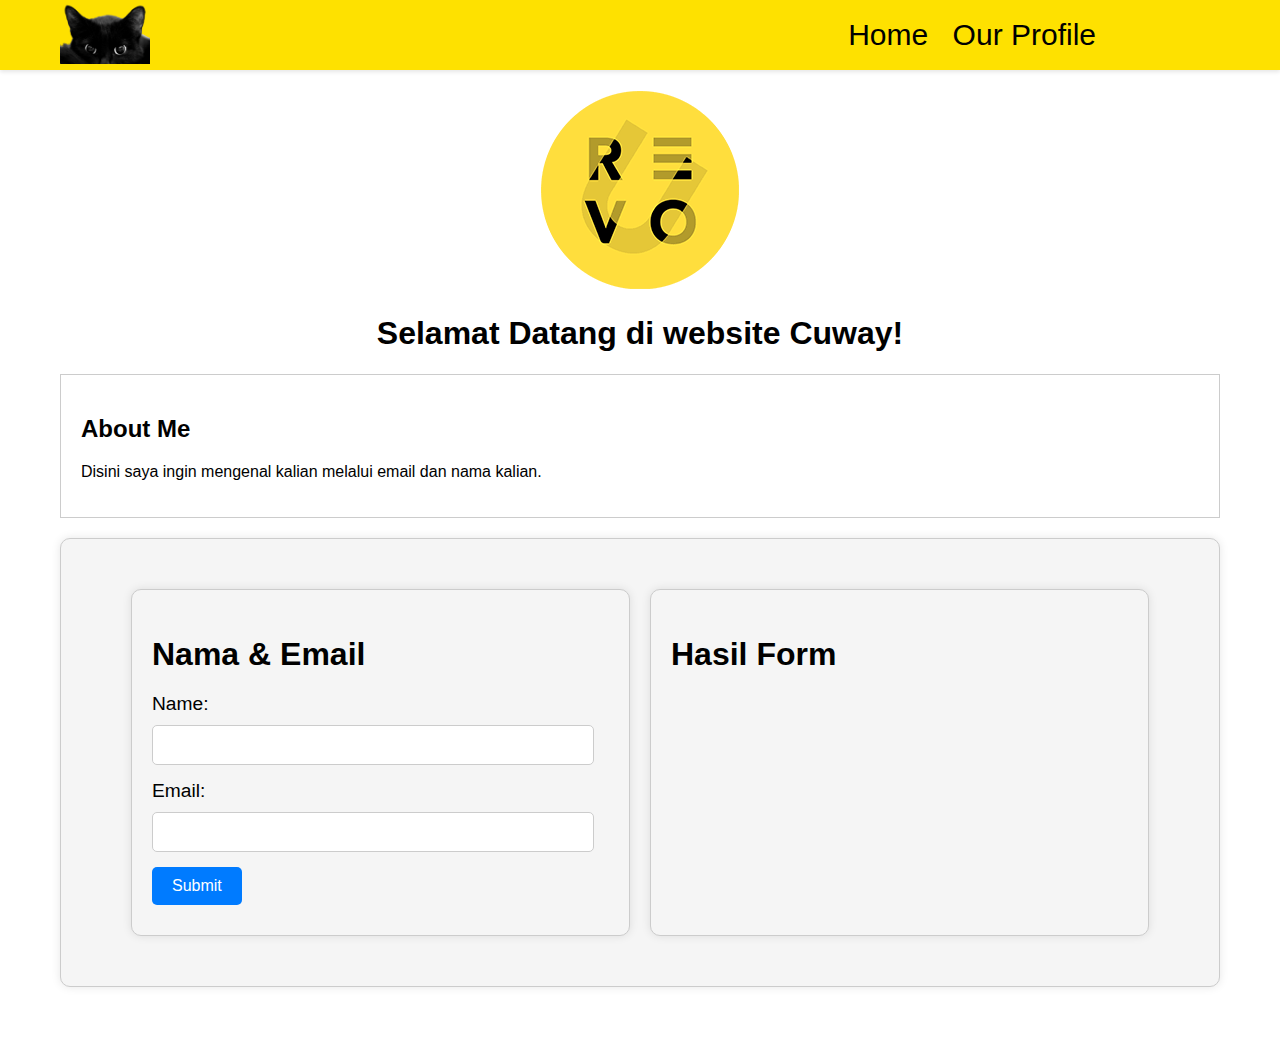
<file: index.html>
<!DOCTYPE html>
<html lang="en">
<head>
    <meta charset="UTF-8">
    <meta name="viewport" content="width=device-width, initial-scale=1.0">
    <title>web Cuway</title>
    <link rel="stylesheet" href="css/style.css">
</head>
<body>
    <div class="navbar">
        <a href="index.html" class="logo-link">
            <img src="ucing.png" alt="Logo" class="logo">
        </a>
        <div class="nav-buttons">
            <a href="index.html">Home</a>
            <a href="profile.html">Our Profile</a>
        </div>
    </div>
    <main>
        <section class="greeting">
            <img src="rvo.png" alt="gambar logo">
            <h1>Selamat Datang di website Cuway!</h1>
            <p id="greeting"></p>
        </section>
        <section class="about">
            <h2>About Me</h2>
            <p>Disini saya ingin mengenal kalian melalui email dan nama kalian.</p>
        </section>
        <section class="form">
            <div class="form-results-container">
                <div class="form-container">
                    <h2>Nama & Email</h2>
                    <form id="contact-form">
                        <label for="name">Name:</label>
                        <input type="text" id="name" name="name" required>
                        <label for="email">Email:</label>
                        <input type="email" id="email" name="email" required>
                        <button type="submit">Submit</button>
                    </form>
                </div>
                <div class="results-container">
                    <h2>Hasil Form</h2>
                    <div id="form-results">
                    </div>
                </div>
            </div>
        </section>
    </main>
    <script src="js/script.js"></script>
</body>
</html>
</file>
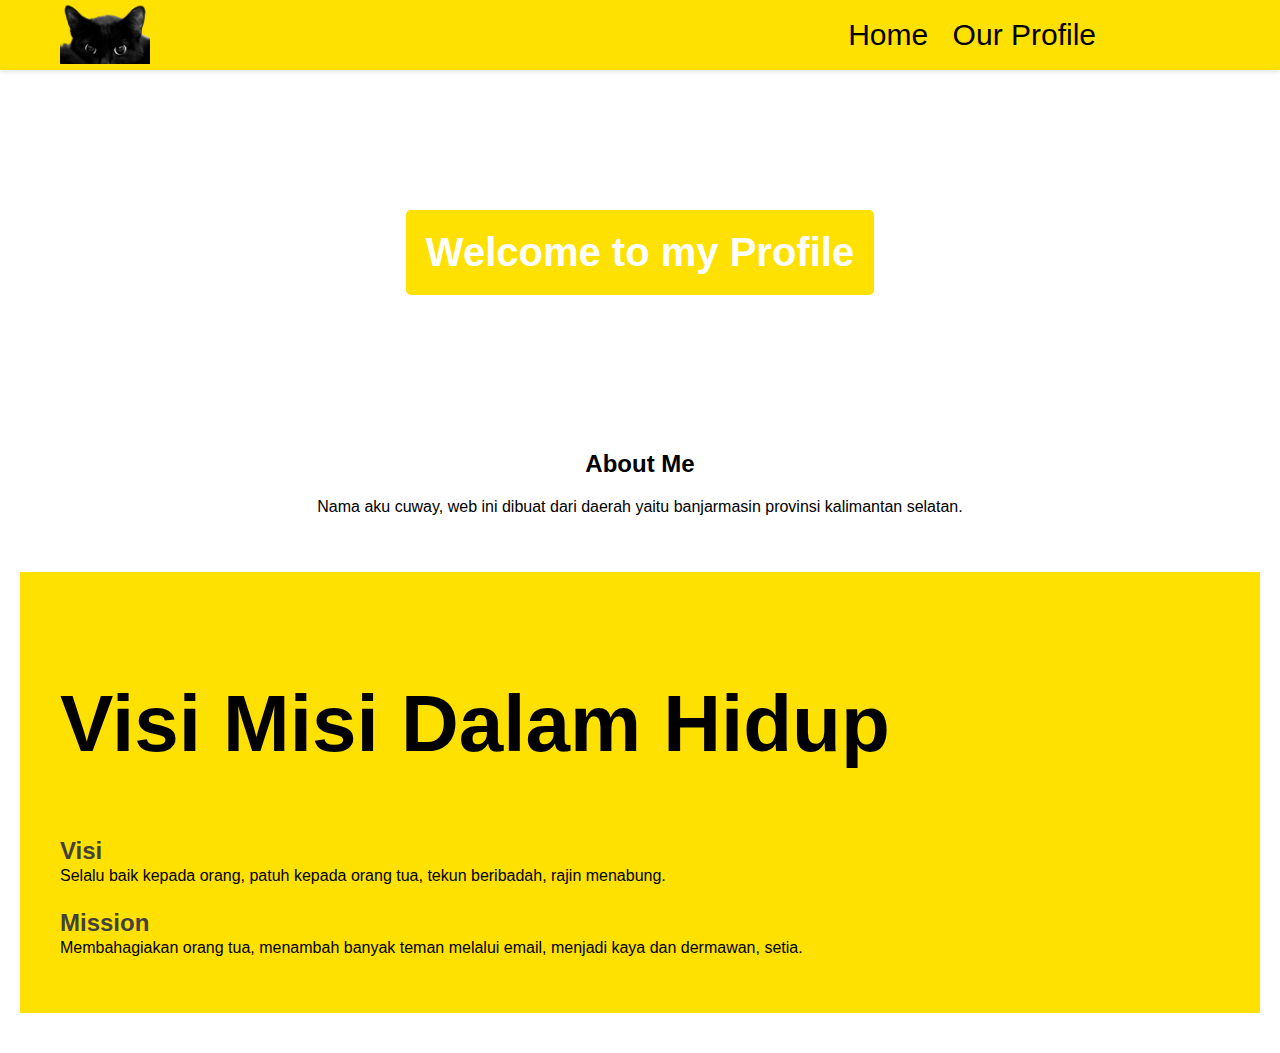
<file: profile.html>
<!DOCTYPE html>
<html lang="en">
<head>
    <meta charset="UTF-8">
    <meta name="viewport" content="width=device-width, initial-scale=1.0">
    <title>Our Profile</title>
    <link rel="stylesheet" href="css/style.css">
</head>
<body>
    <div class="navbar">
        <a href="index.html" class="logo-link">
            <img src="ucing.png" alt="Logo" class="logo">
        </a>
        <div class="nav-buttons">
            <a href="index.html">Home</a>
            <a href="profile.html">Our Profile</a>
        </div>
    </div>
    <main>
        <section class="banner">
            <h1>Welcome to my Profile</h1>
        </section>

        <section class="about-me">
            <h2>About  Me</h2>
            <p>Nama aku cuway, web ini dibuat dari daerah yaitu banjarmasin provinsi kalimantan selatan.</p>
        </section>

        <section class="vision-mission">
            <h2>Visi Misi Dalam Hidup</h2>
            <div class="vision">
                <h3>Visi</h3>
                <p>Selalu baik kepada orang, patuh kepada orang tua, tekun beribadah, rajin menabung.</p>
            </div>
            <div class="mission">
                <h3>Mission</h3>
                <p>Membahagiakan orang tua, menambah banyak teman melalui email, menjadi kaya dan dermawan, setia.</p>
            </div>
        </section>
    </main>
    <script src="js/script.js"></script>
</body>
</html>
</file>
<file: css/style.css>
body {
    font-family: Arial, sans-serif;
    margin: 0;
    padding: 0;
}

.navbar {
    background-color: #fee100;
    display: flex;
    justify-content: space-between;
    align-items: center;
    height: 70px;
    padding: 0 20px;
    box-shadow: 0px 2px 4px rgba(0, 0, 0, 0.1);
}

.navbar a {
    color: #000000;
    text-decoration: none;
    font-size: 16px;
    transition: color 0.3s;
}

.navbar a:hover {
    color: #ffffff;
}

.navbar .logo {
    width: 90px; 
    margin-bottom: auto;
    margin-left: 40px;
    padding-bottom: 1px;
    height: auto; 
}

.nav-buttons{
    padding-right: 40px;
    margin-right: 10%;
}
.nav-buttons a {
    margin-left: 20px;
    order: 1; 
    font-size: 30px;
    font-family: 'Gill Sans', 'Gill Sans MT', Calibri, 'Trebuchet MS', sans-serif;
}

main {
    padding: 20px;
}

.greeting {
    text-align: center;
}

.about, .form {
    margin-top: 20px;
    border: 1px solid #ccc;
    padding: 20px;
    margin-right: 40px;
    margin-left: 40px;
}

.form{
    margin-bottom: 40px;
}

.form label, .form button {
    display: block;
    margin-bottom: 10px;
}

.form button {
    background-color: #333;
    color: #fff;
    border: none;
    padding: 5px 10px;
    cursor: pointer;
}

.form-container {
    flex: 1;
    margin-right: 20px;
}

.results-container {
    flex: 1;
    border: 1px solid #ccc;
    padding: 10px;
}

.form {
    padding: 50px;
    background-color: #f5f5f5;
    border-radius: 10px;
    box-shadow: 0 0 10px rgba(0, 0, 0, 0.1);
}

.form h2 {
    font-size: 2rem;
    margin-bottom: 20px;
}

form label {
    display: block;
    font-size: 1.2rem;
    margin-bottom: 5px;
}

.form-results-container {
    display: flex;
    margin-left: 20px;
}

.form-container,
.results-container {
    flex: 1;
    padding: 20px;
    border: 1px solid #ccc;
    border-radius: 10px;
    background-color: #f5f5f5;
    box-shadow: 0 0 10px rgba(0, 0, 0, 0.1);
    margin-right: 20px;
}

form input {
    width: 92%;
    padding: 10px;
    font-size: 1rem;
    border: 1px solid #ccc;
    border-radius: 5px;
    margin-bottom: 15px;
}

form button[type="submit"] {
    background-color: #007bff;
    color: #fff;
    border: none;
    border-radius: 5px;
    padding: 10px 20px;
    font-size: 1rem;
    cursor: pointer;
    transition: background-color 0.3s ease;
}

form button[type="submit"]:hover {
    background-color: #0056b3;
}

.banner {
    background-size: cover;
    background-position: center;
    height: 300px;
    display: flex;
    align-items: center;
    justify-content: center;
    color: #fff;
    text-align: center;
}

.banner h1 {
    font-size: 2.5rem;
    margin: 0;
    margin-top: 25px;
    padding: 20px;
    background-color:  #fee100;
    border-radius: 5px;
}

.about-me {
    padding: 40px;
    text-align: center;
}

.vision-mission {
    background-color:  #fee100;
    padding: 40px;
    margin-bottom: 20px;
}

.vision{
    margin-top: 1%;
}

.vision-mission h2 {
    font-size: 5rem;
    color: #000000;
}

.mission h3, .vision h3 {
    font-size: 1.5rem;
    margin-bottom: 2px;
    color: rgb(67, 65, 60);
}

.mission p, .vision p {
    margin-top: 1px;
    color: #000000;
}

#form-results {
    margin-top: 20px;
}
</file>
